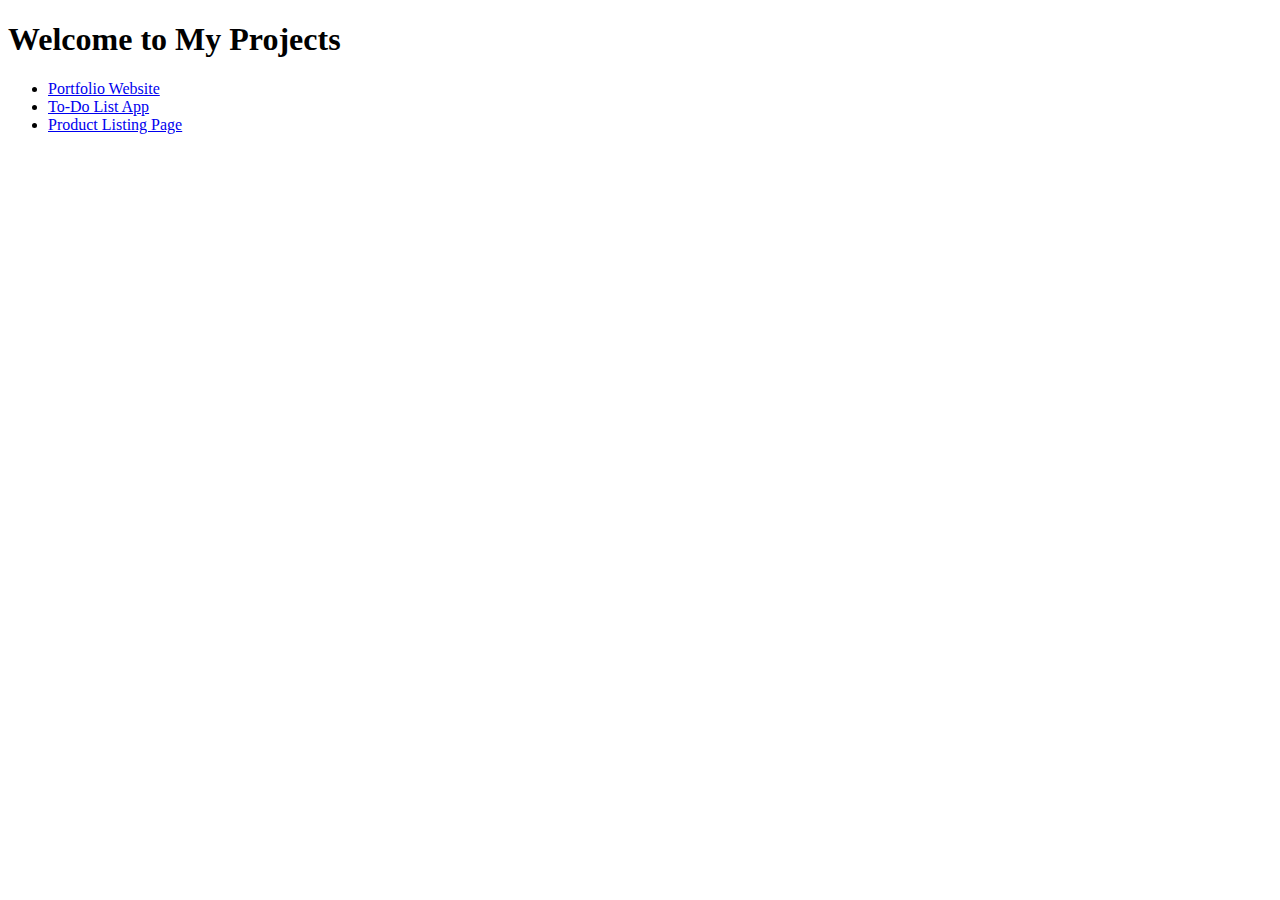
<file: index.html>
<!DOCTYPE html>
<html lang="en">
<head>
  <meta charset="UTF-8" />
  <title>Project Hub</title>
</head>
<body>
  <h1>Welcome to My Projects</h1>
  <ul>
    <li><a href="portfolio/index.html" target="_blank">Portfolio Website</a></li>
    <li><a href="todo/index.html" target="_blank">To-Do List App</a></li>
    <li><a href="products/index.html" target="_blank">Product Listing Page</a></li>
  </ul>
</body>
</html>
</file>
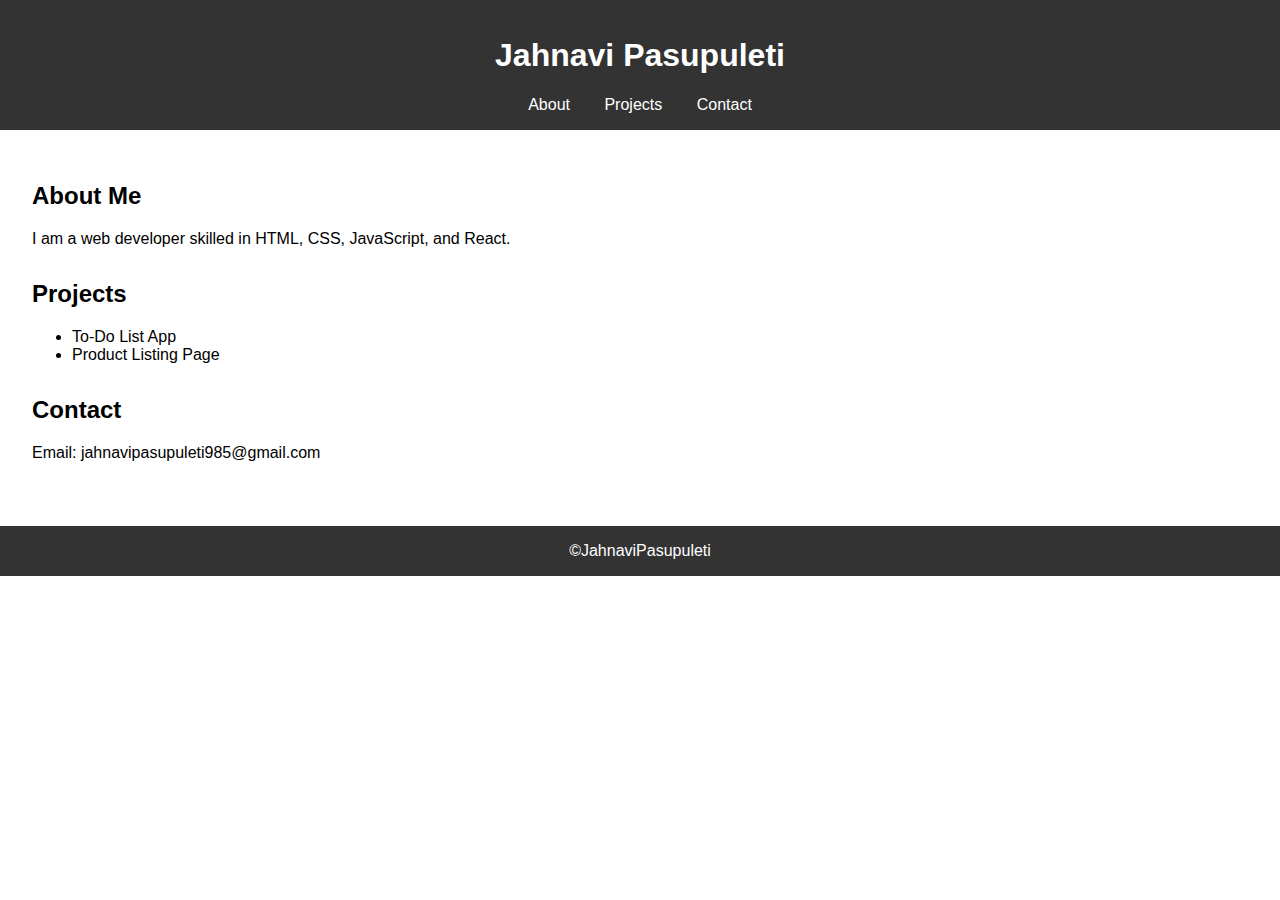
<file: portfolio/index.html>
<!DOCTYPE html>
<html lang="en">
<head>
  <meta charset="UTF-8">
  <title>Jahnavi | Portfolio</title>
  <link rel="stylesheet" href="style.css">
</head>
<body>
  <header>
    <h1>Jahnavi Pasupuleti</h1>
    <nav>
      <a href="#about">About</a>
      <a href="#projects">Projects</a>
      <a href="#contact">Contact</a>
    </nav>
  </header>
  <main>
    <section id="about">
      <h2>About Me</h2>
      <p>I am a web developer skilled in HTML, CSS, JavaScript, and React.</p>
    </section>
    <section id="projects">
      <h2>Projects</h2>
      <ul>
        <li>To-Do List App</li>
        <li>Product Listing Page</li>
      </ul>
    </section>
    <section id="contact">
      <h2>Contact</h2>
      <p>Email: jahnavipasupuleti985@gmail.com</p>
    </section>
  </main>
  <footer>&copy;JahnaviPasupuleti</footer>
</body>
</html>
</file>
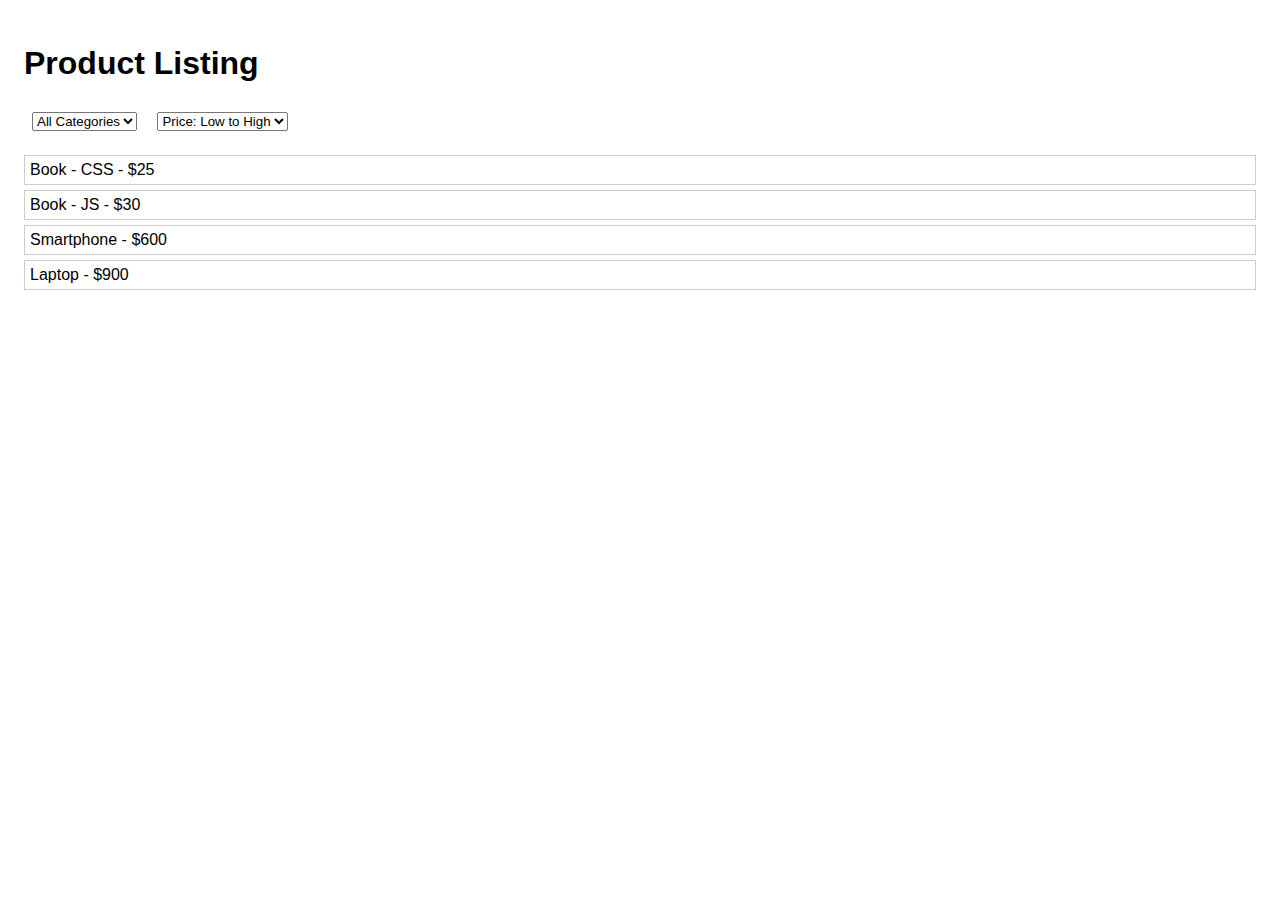
<file: products/index.html>
<!DOCTYPE html>
<html lang="en">
<head>
  <meta charset="UTF-8">
  <title>Products</title>
  <link rel="stylesheet" href="style.css">
</head>
<body>
  <h1>Product Listing</h1>
  <select id="categoryFilter">
    <option value="">All Categories</option>
    <option value="Electronics">Electronics</option>
    <option value="Books">Books</option>
  </select>
  <select id="sort">
    <option value="asc">Price: Low to High</option>
    <option value="desc">Price: High to Low</option>
  </select>
  <ul id="productList"></ul>
  <script src="script.js"></script>
</body>
</html>
</file>
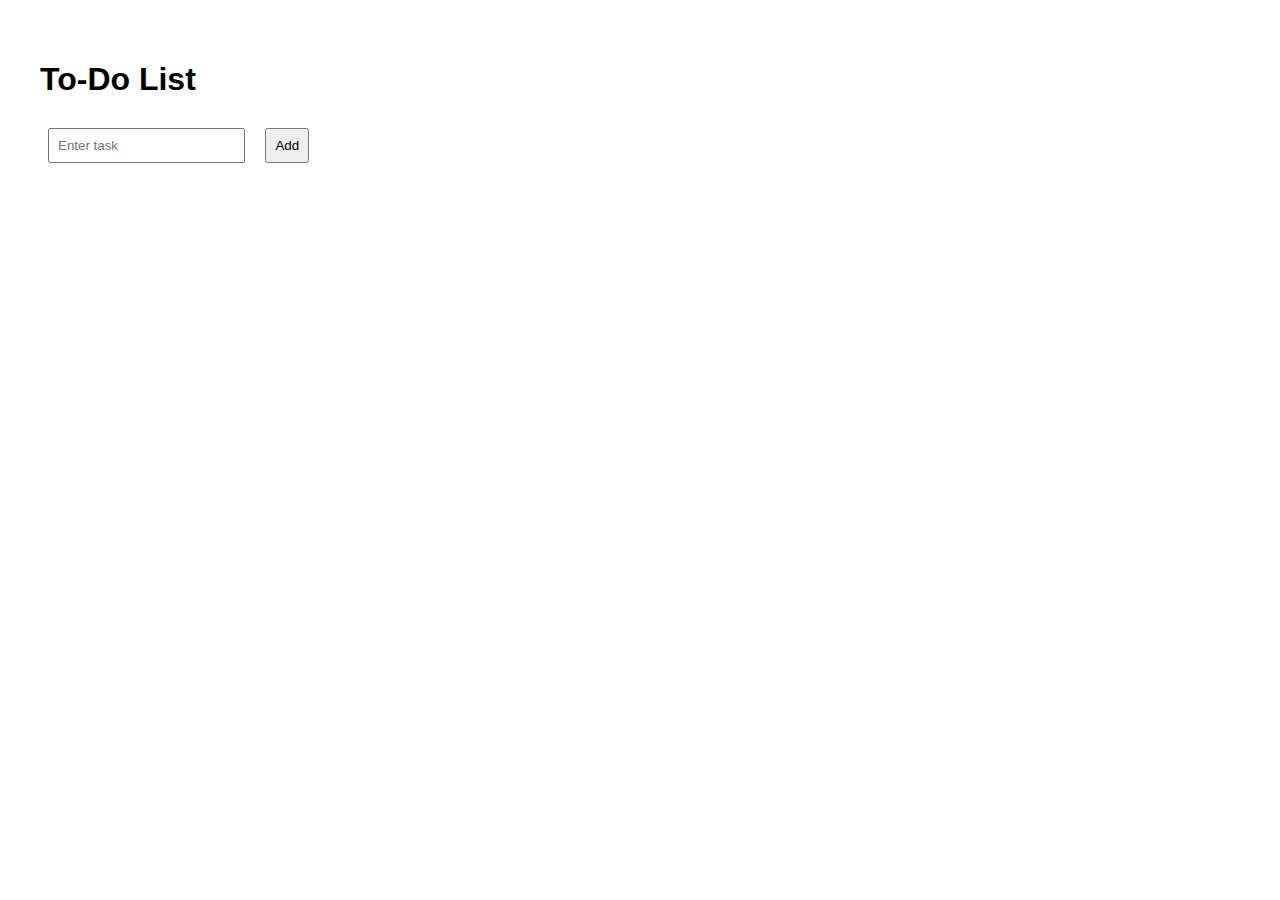
<file: todo/index.html>
<!DOCTYPE html>
<html lang="en">
<head>
  <meta charset="UTF-8">
  <title>To-Do App</title>
  <link rel="stylesheet" href="style.css">
</head>
<body>
  <h1>To-Do List</h1>
  <input id="taskInput" placeholder="Enter task" />
  <button onclick="addTask()">Add</button>
  <ul id="taskList"></ul>
  <script src="script.js"></script>
</body>
</html>
</file>
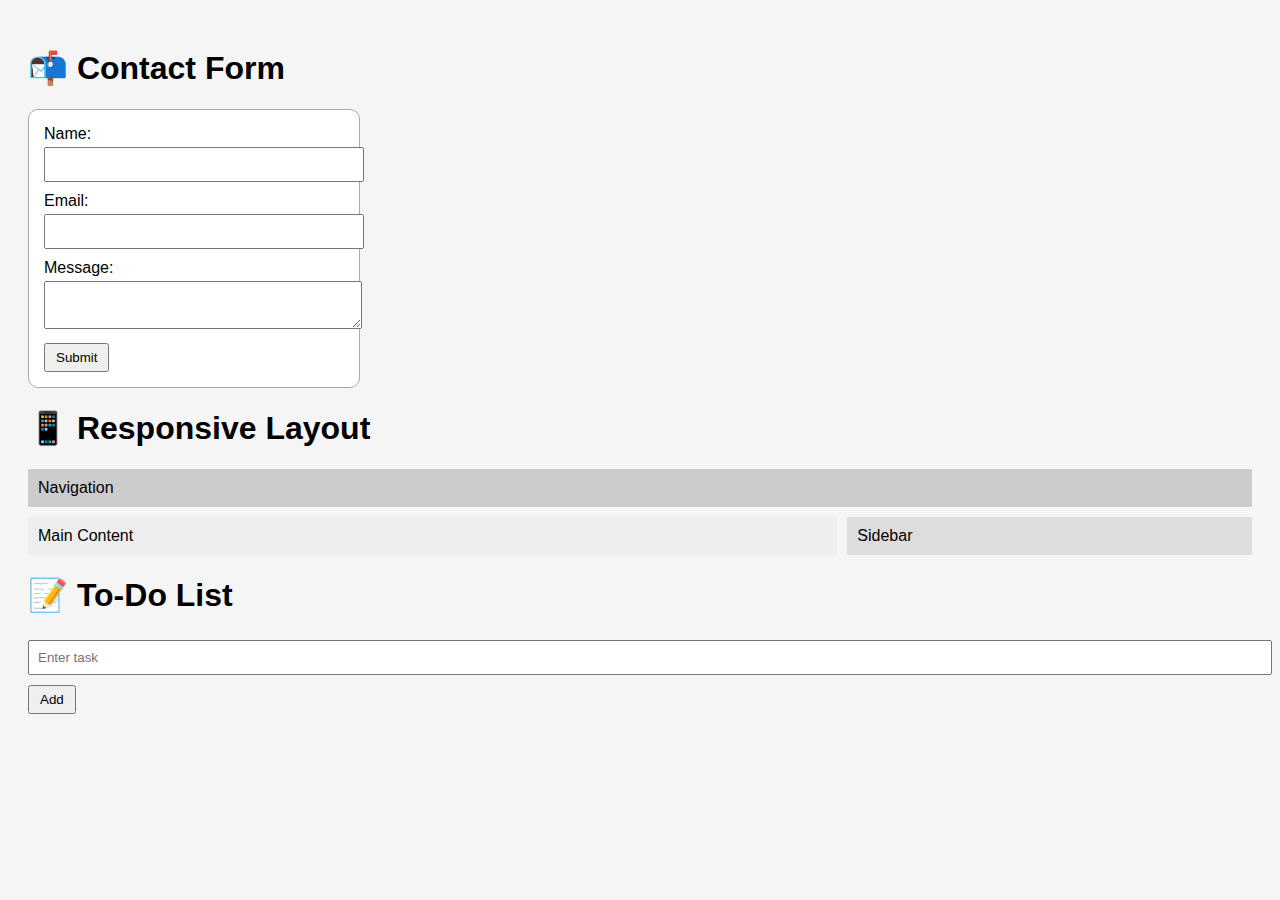
<file: Task2.html>
<!DOCTYPE html>
<html>
<head>
  <title>Web Mini Project</title>
  <style>
    body {
      font-family: Arial, sans-serif;
      padding: 20px;
      background-color: #f5f5f5;
    }

    form {
      width: 300px;
      padding: 15px;
      background: white;
      border: 1px solid #aaa;
      border-radius: 10px;
      margin-bottom: 20px;
    }

    input, textarea {
      width: 100%;
      padding: 8px;
      margin-top: 4px;
      margin-bottom: 10px;
    }

    .container {
      display: grid;
      grid-template-areas:
        "nav nav"
        "main aside";
      grid-template-columns: 2fr 1fr;
      gap: 10px;
      margin-bottom: 20px;
    }

    nav { grid-area: nav; background: #ccc; padding: 10px; }
    main { grid-area: main; background: #eee; padding: 10px; }
    aside { grid-area: aside; background: #ddd; padding: 10px; }

    @media (max-width: 600px) {
      .container {
        grid-template-areas:
          "nav"
          "main"
          "aside";
        grid-template-columns: 1fr;
      }
    }

    ul {
      list-style: none;
      padding: 0;
    }

    li {
      background: #fff;
      margin-bottom: 8px;
      padding: 8px;
      border: 1px solid #ccc;
      display: flex;
      justify-content: space-between;
      align-items: center;
    }

    button {
      padding: 5px 10px;
      cursor: pointer;
    }
  </style>
</head>
<body>

  <h1>📬 Contact Form</h1>
  <form id="contactForm">
    <label>Name:</label><br>
    <input type="text" id="name" required><br>

    <label>Email:</label><br>
    <input type="email" id="email" required><br>

    <label>Message:</label><br>
    <textarea id="message" required></textarea><br>

    <button type="submit">Submit</button>
  </form>

  <h1>📱 Responsive Layout</h1>
  <div class="container">
    <nav>Navigation</nav>
    <main>Main Content</main>
    <aside>Sidebar</aside>
  </div>

  <h1>📝 To-Do List</h1>
  <input type="text" id="taskInput" placeholder="Enter task">
  <button onclick="addTask()">Add</button>
  <ul id="taskList"></ul>

  <script>
    document.getElementById('contactForm').addEventListener('submit', function(e) {
      const name = document.getElementById('name').value.trim();
      const email = document.getElementById('email').value.trim();
      const message = document.getElementById('message').value.trim();
      const emailPattern = /^[^\s@]+@[^\s@]+\.[^\s@]+$/;

      if (!name || !email || !message) {
        alert("All fields are required!");
        e.preventDefault();
      } else if (!emailPattern.test(email)) {
        alert("Enter a valid email!");
        e.preventDefault();
      }
    });

    function addTask() {
      const taskInput = document.getElementById("taskInput");
      const taskText = taskInput.value.trim();

      if (taskText === "") return;

      const li = document.createElement("li");
      li.textContent = taskText;

      const deleteBtn = document.createElement("button");
      deleteBtn.textContent = "❌";
      deleteBtn.onclick = () => li.remove();

      li.appendChild(deleteBtn);
      document.getElementById("taskList").appendChild(li);
      taskInput.value = "";
    }
  </script>

</body>
</html>
</file>
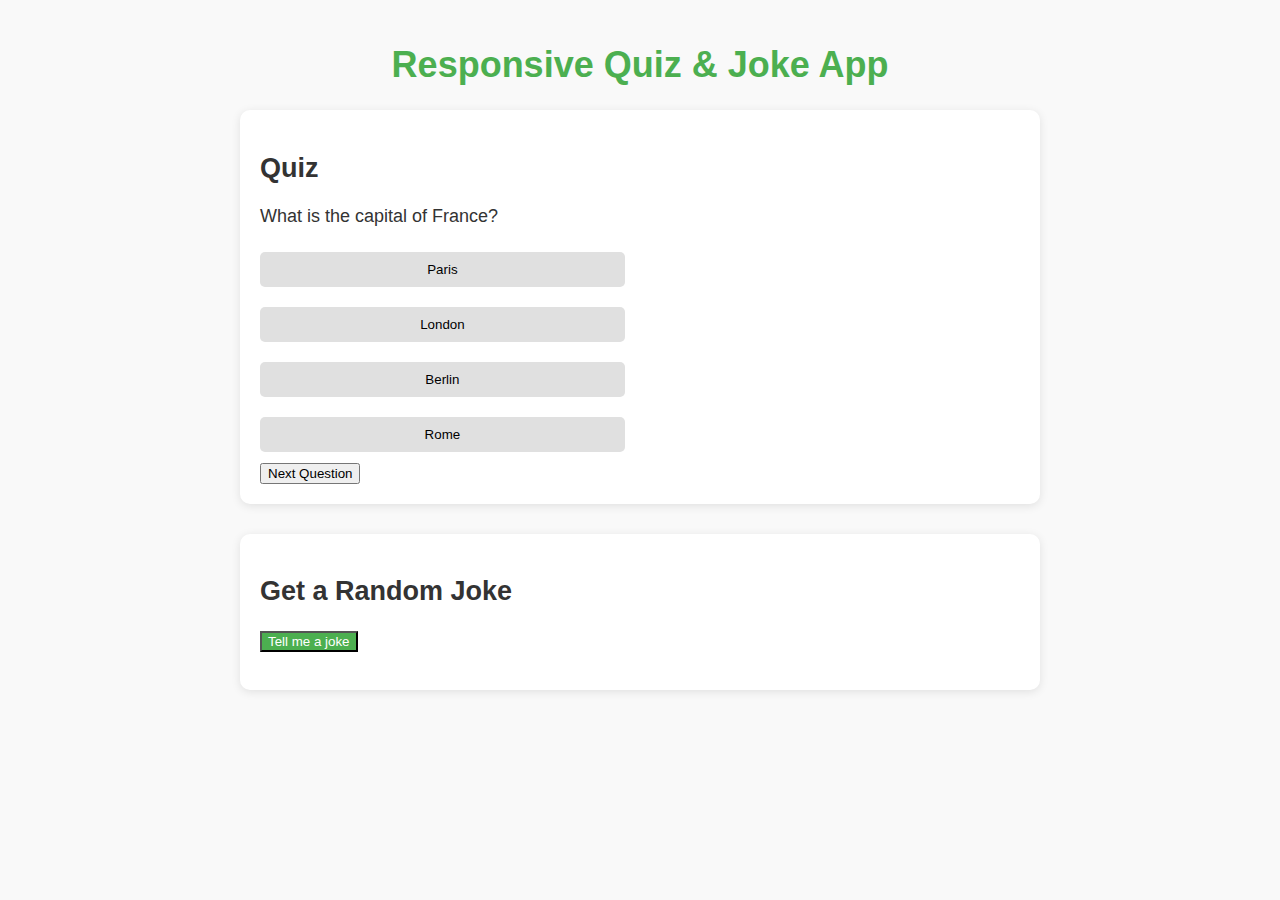
<file: Task3.html>
<!DOCTYPE html>
<html lang="en">
<head>
  <meta charset="UTF-8" />
  <meta name="viewport" content="width=device-width, initial-scale=1.0"/>
  <title>Responsive Interactive Web App</title>
  <style>
    body {
      font-family: Arial, sans-serif;
      padding: 20px;
      margin: 0;
      background-color: #f9f9f9;
      color: #333;
    }

    h1 {
      text-align: center;
      color: #4CAF50;
    }

    .container {
      max-width: 800px;
      margin: auto;
    }

    .quiz, .joke-section {
      background: #fff;
      padding: 20px;
      border-radius: 10px;
      margin-bottom: 30px;
      box-shadow: 0 2px 10px rgba(0,0,0,0.1);
    }

    .question {
      margin-bottom: 15px;
    }

    .options button {
      display: block;
      margin: 10px 0;
      padding: 10px;
      width: 100%;
      background-color: #e0e0e0;
      border: none;
      border-radius: 5px;
      cursor: pointer;
    }

    .options button:hover {
      background-color: #d0d0d0;
    }

    #jokeBtn {
      background-color: #4CAF50;
      color: white;
    }

    @media (min-width: 768px) {
      .options button {
        width: 48%;
        display: inline-block;
        margin-right: 4%;
      }
    }

    @media (min-width: 1024px) {
      body {
        font-size: 18px;
      }
    }
  </style>
</head>
<body>
  <div class="container">
    <h1>Responsive Quiz & Joke App</h1>

    <!-- Interactive Quiz -->
    <div class="quiz">
      <h2>Quiz</h2>
      <div id="question" class="question"></div>
      <div class="options" id="options"></div>
      <div id="result"></div>
      <button onclick="nextQuestion()">Next Question</button>
    </div>

    <!-- Joke Section -->
    <div class="joke-section">
      <h2>Get a Random Joke</h2>
      <button id="jokeBtn">Tell me a joke</button>
      <p id="jokeText"></p>
    </div>
  </div>

  <script>
    // Quiz Code
    const quizData = [
      {
        question: "What is the capital of France?",
        options: ["Paris", "London", "Berlin", "Rome"],
        answer: "Paris"
      },
      {
        question: "Which language runs in a web browser?",
        options: ["Python", "Java", "C", "JavaScript"],
        answer: "JavaScript"
      },
      {
        question: "What does HTML stand for?",
        options: ["HyperText Markup Language", "HighText Machine Language", "HyperText Markdown Language", "None of the above"],
        answer: "HyperText Markup Language"
      }
    ];

    let current = 0;
    let score = 0;

    function loadQuestion() {
      const q = quizData[current];
      document.getElementById('question').innerText = q.question;
      const optionsHTML = q.options.map(opt =>
        `<button onclick="checkAnswer('${opt}')">${opt}</button>`
      ).join('');
      document.getElementById('options').innerHTML = optionsHTML;
      document.getElementById('result').innerText = '';
    }

    function checkAnswer(selected) {
      const correct = quizData[current].answer;
      if (selected === correct) {
        score++;
        document.getElementById('result').innerText = "Correct!";
      } else {
        document.getElementById('result').innerText = `Wrong! Answer: ${correct}`;
      }
    }

    function nextQuestion() {
      current++;
      if (current < quizData.length) {
        loadQuestion();
      } else {
        document.getElementById('question').innerText = "Quiz Finished!";
        document.getElementById('options').innerHTML = '';
        document.getElementById('result').innerText = `Your Score: ${score} / ${quizData.length}`;
      }
    }

    loadQuestion();

    // Joke API Code
    document.getElementById("jokeBtn").addEventListener("click", () => {
      fetch("https://official-joke-api.appspot.com/random_joke")
        .then(res => res.json())
        .then(data => {
          document.getElementById("jokeText").innerText = `${data.setup} - ${data.punchline}`;
        })
        .catch(() => {
          document.getElementById("jokeText").innerText = "Failed to fetch a joke!";
        });
    });
  </script>
</body>
</html>
</file>
<file: portfolio/style.css>
body {
  font-family: sans-serif;
  margin: 0;
  padding: 0;
}
header, footer {
  background-color: #333;
  color: white;
  padding: 1rem;
  text-align: center;
}
nav a {
  color: white;
  margin: 0 15px;
  text-decoration: none;
}
main {
  padding: 2rem;
}
section {
  margin-bottom: 2rem;
}
</file>
<file: products/style.css>
body {
  font-family: sans-serif;
  padding: 1rem;
}
select {
  margin: 0.5rem;
}
ul {
  list-style: none;
  padding: 0;
}
li {
  margin: 5px 0;
  padding: 5px;
  border: 1px solid #ccc;
}
</file>
<file: todo/style.css>
body {
  font-family: sans-serif;
  padding: 2rem;
}
input, button {
  padding: 0.5rem;
  margin: 0.5rem;
}
li {
  margin: 5px 0;
}
button {
  cursor: pointer;
}
</file>
